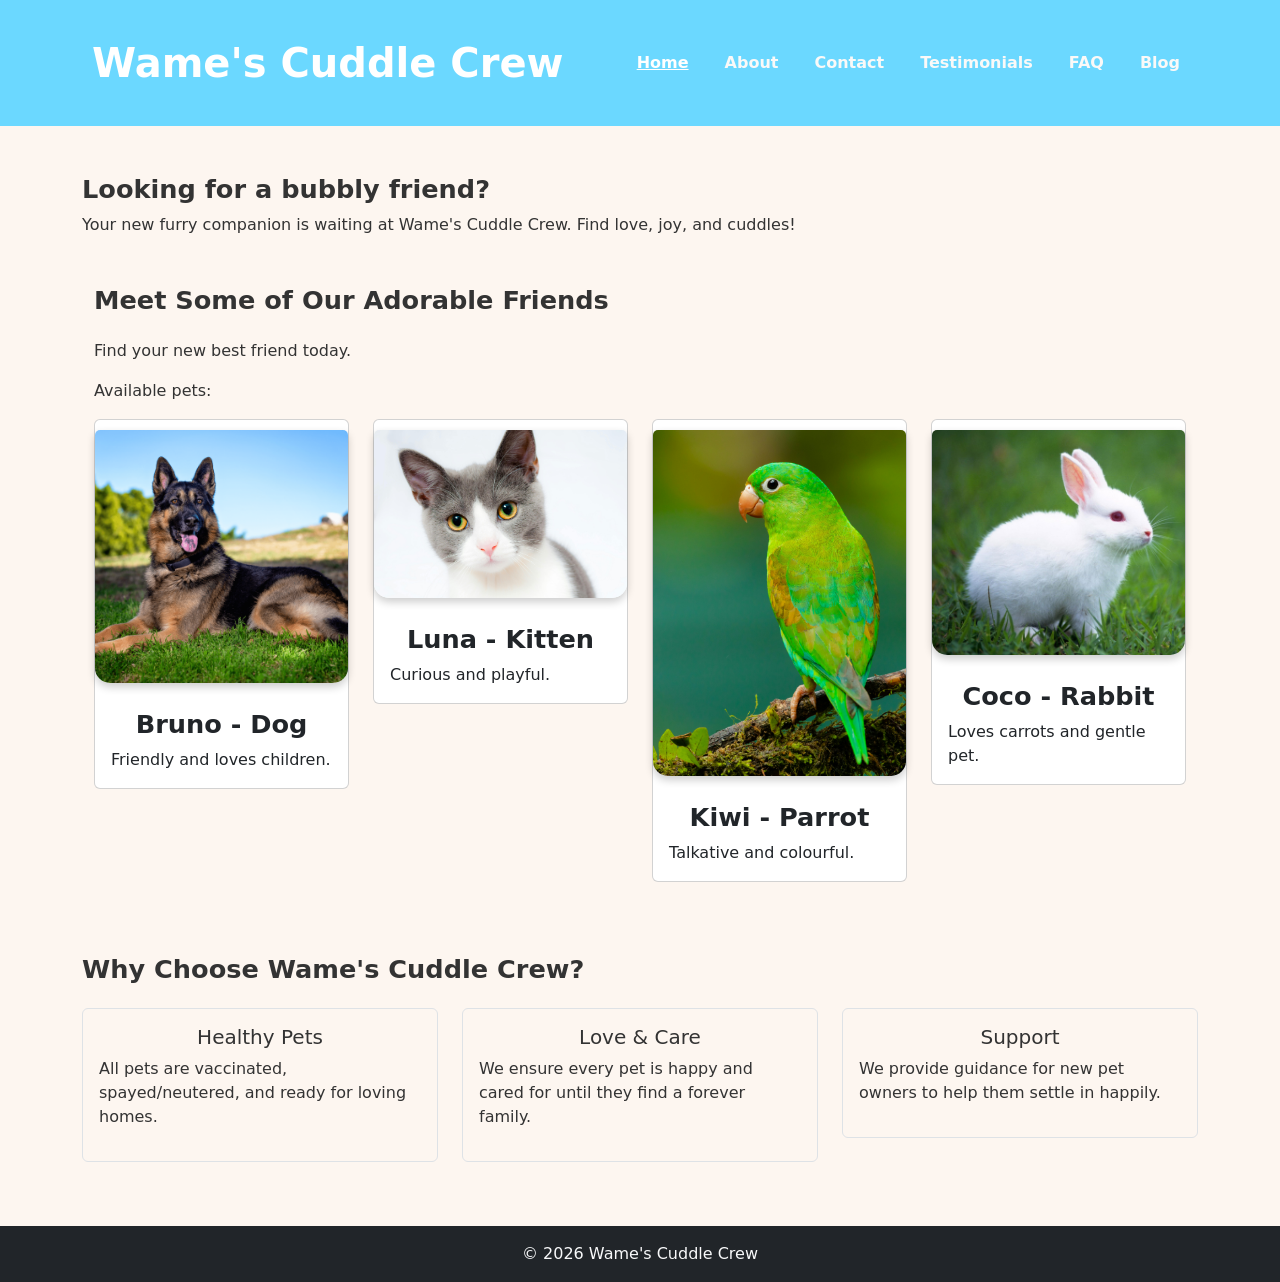
<file: index.html>
<!DOCTYPE html>

<html lang="en">

<head>

<meta charset="UTF-8">

<meta name="viewport" content="width=device-width, initial-scale=1.0">

<title>Wame's Cuddle Crew</title>

<!-- Bootstrap CSS --> 

<link href="https://cdn.jsdelivr.net/npm/bootstrap@5.3.0/dist/css/bootstrap.min.css" rel="stylesheet"> 

<link rel="stylesheet" href="styles.css">
</head>

<body>

<header>
     <nav class="navbar navbar-expand-lg navbar-dark">
        <div class="container"> 
            <a class="navbar-brand fw-bold fs-1" href="index.html">Wame's Cuddle Crew</a>
            <button class="navbar-toggler" type="button" data-bs-toggle="collapse" data-bs-target="#navbarNav"> 
                <span class="navbar-toggler-icon"></span> 
                </button> 
           <div class="collapse navbar-collapse" id="navbarNav"> 
                <ul class="navbar-nav ms-auto"> 
                    <li class="nav-item">
                        <a class="nav-link active" href="index.html">Home</a> 
                    </li> 
                    <li class="nav-item">
                        <a class="nav-link" href="about.html">About</a> 
                    </li>
                    <li class="nav-item">
                        <a class="nav-link" href="contact.html">Contact</a> 
                    </li>
                    <li class="nav-item">
                        <a class="nav-link" href="testimonials.html">Testimonials</a> 
                    </li>
                    <li class="nav-item">
                        <a class="nav-link" href="faq.html">FAQ</a> 
                    </li>
                    <li class="nav-item">
                        <a class="nav-link" href="blog.html">Blog</a>
                    </li>
                 </ul>
             </div>    
            </div> 
    </nav>
 </header>

<main class="container my-5">

<section class="hero text-center mb-5">
    <h2>Looking for a bubbly friend?</h2>
    <p>Your new furry companion is waiting at Wame's Cuddle Crew. Find love, joy, and cuddles!</p>
</section>

<section class="pets container mb-5">
    <h2 class="mb-4">Meet Some of Our Adorable Friends</h2>
    <p>Find your new best friend today.</p>
    <p>Available pets:</p>
    
    <div class="row">
        <div class="col-md-3 mb-4">
          <div class="card text-center">
              <img src="cute dog.png" class="card-img-top img-fluid" alt="A cute dog">

                        <div class="card-body">

                            <h5 class="card-title">Bruno - Dog</h5>

                            <p class="card-text">Friendly and loves children.</p>

                        </div>

                    </div>

                </div>

                <div class="col-md-3 mb-4">

                    <div class="card text-center">

                        <img src="cute kitten.jpg" class="card-img-top img-fluid" alt="A cute kitten">

                        <div class="card-body">

                            <h5 class="card-title">Luna - Kitten</h5>

                            <p class="card-text">Curious and playful.</p>

                        </div>

                    </div>

                </div>

                <div class="col-md-3 mb-4">

                    <div class="card text-center">

                        <img src="cute parrot.jpg" class="card-img-top img-fluid" alt="A colourful parrot">

                        <div class="card-body">

                            <h5 class="card-title">Kiwi - Parrot</h5>

                            <p class="card-text">Talkative and colourful.</p>

                        </div>

                    </div>

                </div>

                <div class="col-md-3 mb-4">

                    <div class="card text-center">

                        <img src="cute rabbit.jpg" class="card-img-top img-fluid" alt="A cute rabbit">

                        <div class="card-body">

                            <h5 class="card-title">Coco - Rabbit</h5>

                            <p class="card-text">Loves carrots and gentle pet.</p>

                        </div>

                    </div>

                </div>

            </div>

        </section>


        <section class="features mb-5">

            <h2 class="mb-4">Why Choose Wame's Cuddle Crew?</h2>



            <div class="row">

                <div class="col-md-4 mb-3">

                    <div class="p-3 border rounded text-center">

                        <h5>Healthy Pets</h5>

                        <p>All pets are vaccinated, spayed/neutered, and ready for loving homes.</p>

                    </div>

                </div>

                <div class="col-md-4 mb-3">

                    <div class="p-3 border rounded text-center">

                        <h5>Love & Care</h5>

                        <p>We ensure every pet is happy and cared for until they find a forever family.</p>

                    </div>

                </div>

                <div class="col-md-4 mb-3">

                    <div class="p-3 border rounded text-center">

                        <h5>Support</h5>

                        <p>We provide guidance for new pet owners to help them settle in happily.</p>

                    </div>

                </div>

            </div>

        </section>



    </main>

    <footer class="text-center py-3 bg-dark text-light">
        &copy; 2026 Wame's Cuddle Crew
        </footer>


    <script src="https://cdn.jsdelivr.net/npm/@popperjs/core@2.11.6/dist/umd/popper.min.js"></script>
    <script src="https://cdn.jsdelivr.net/npm/bootstrap@5.3.0/dist/js/bootstrap.min.js"></script>
</body>

</html>
</file>
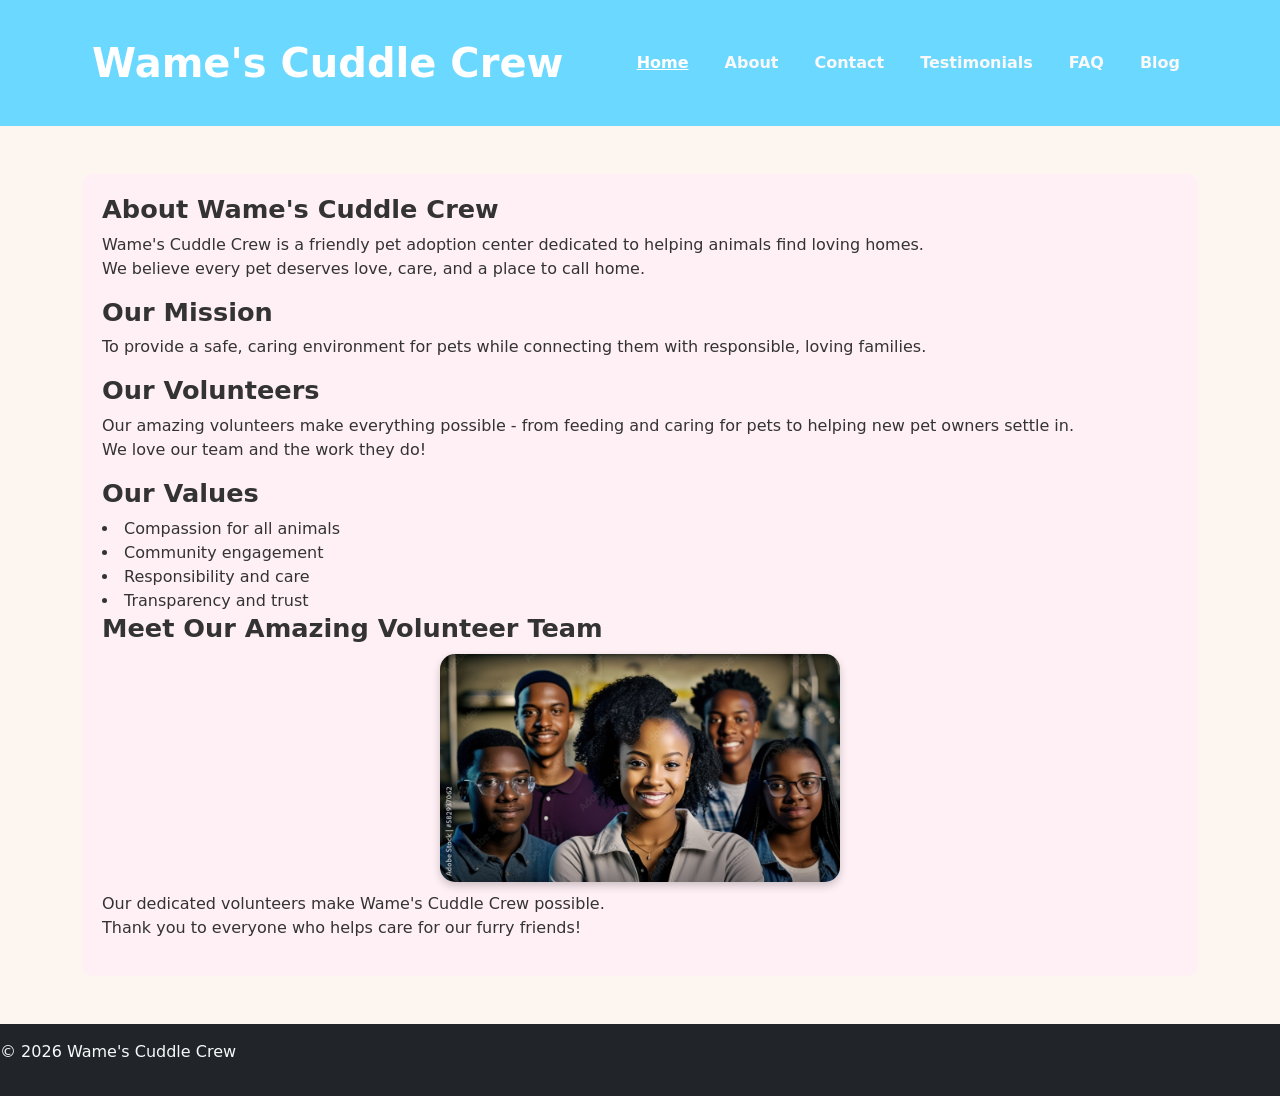
<file: about.html>
<!DOCTYPE html>

<html lang="en">

<head>

<meta charset="UTF-8">

<meta name="viewport" content="width=device-width, initial-scale=1.0">

<title>About - Wame's Cuddle Crew</title>
<!-- Bootstrap CSS --> 

<link href="https://cdn.jsdelivr.net/npm/bootstrap@5.3.0/dist/css/bootstrap.min.css" rel="stylesheet"> 
<link rel="stylesheet" href="styles.css">

</head>

<body>
    <!-- Bootstrap JS and dependencies --> 

<script src="https://cdn.jsdelivr.net/npm/@popperjs/core@2.11.6/dist/umd/popper.min.js"></script> 

<script src="https://cdn.jsdelivr.net/npm/bootstrap@5.3.0/dist/js/bootstrap.min.js"></script>

<header>
    <nav class="navbar navbar-expand-lg navbar-dark">
        <div class="container"> 
            <a class="navbar-brand fw-bold fs-1" href="index.html">Wame's Cuddle Crew</a>
            <button class="navbar-toggler" type="button" data-bs-toggle="collapse" data-bs-target="#navbarNav"> 
                <span class="navbar-toggler-icon"></span> 
                </button> 
           <div class="collapse navbar-collapse" id="navbarNav"> 
                <ul class="navbar-nav ms-auto"> 
                    <li class="nav-item">
                        <a class="nav-link active" href="index.html">Home</a> 
                    </li> 
                    <li class="nav-item">
                        <a class="nav-link" href="about.html">About</a> 
                    </li>
                    <li class="nav-item">
                        <a class="nav-link" href="contact.html">Contact</a> 
                    </li>
                    <li class="nav-item">
                        <a class="nav-link" href="testimonials.html">Testimonials</a> 
                    </li>
                    <li class="nav-item">
                        <a class="nav-link" href="faq.html">FAQ</a> 
                    </li>
                    <li class="nav-item">
                        <a class="nav-link" href="blog.html">Blog</a>
                    </li>
                 </ul>
             </div>    
            </div> 
    </nav>
 </header>

<main class="container my-5"> 

<section class="about">
    <h2>About Wame's Cuddle Crew</h2>
    <p>Wame's Cuddle Crew is a friendly pet adoption center dedicated to helping animals find loving homes.<br>
       We believe every pet deserves love, care, and a place to call home.</p>

    <h3>Our Mission</h3>
    <p>To provide a safe, caring environment for pets while connecting them with responsible, loving families.</p>

    <h3>Our Volunteers</h3>
    <p>Our amazing volunteers make everything possible - from feeding and caring for pets to helping new pet owners settle in.<br>
        We love our team and the work they do!</p>

    <h3>Our Values</h3>
    </ul>
    <li>Compassion for all animals</li>
    <li>Community engagement</li>
    <li>Responsibility and care</li>
    <li>Transparency and trust</li>
</ul>
<section class="volunteers">
    <h3>Meet Our Amazing Volunteer Team</h3>
    <img src="volunteers (2).jpg" alt="Our Volunteer team" width="500">
    <p>Our dedicated volunteers make Wame's Cuddle Crew possible. <br>
        Thank you to everyone who helps care for our furry friends!</p>

</main>


<footer class="text-center py-3 bg-dark text-light">
<p>&copy; 2026 Wame's Cuddle Crew</p>

</footer>

</body>

</html>
</file>
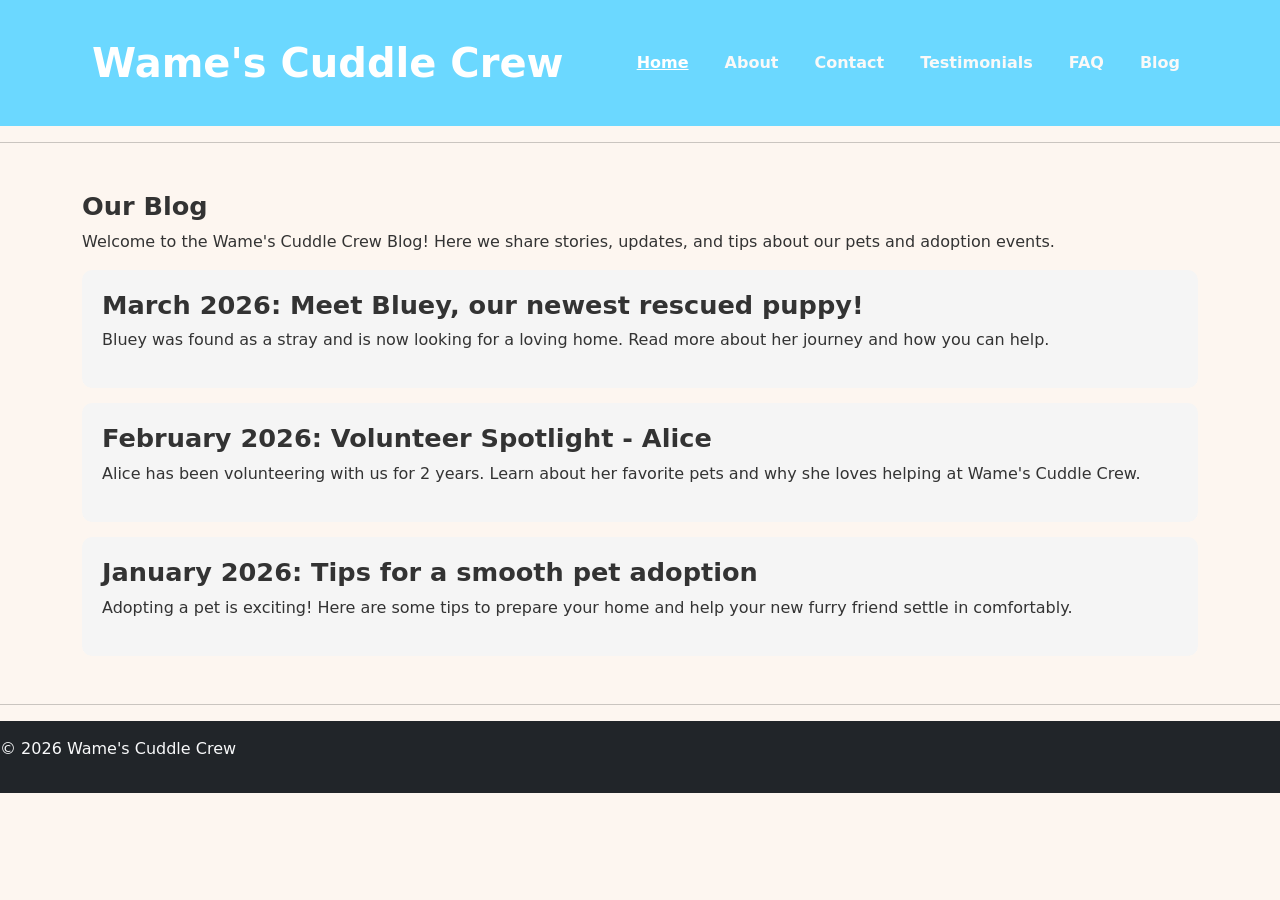
<file: blog.html>
<!DOCTYPE html>
<html lang="en">
<head>
<meta charset="UTF-8">
<title>Blog - Wame's Cuddle Crew</title>
<!-- Bootstrap CSS --> 

<link href="https://cdn.jsdelivr.net/npm/bootstrap@5.3.0/dist/css/bootstrap.min.css" rel="stylesheet"> 
<link rel="stylesheet" href="styles.css">
</head>
<body>
    <!-- Bootstrap JS and dependencies --> 

<script src="https://cdn.jsdelivr.net/npm/@popperjs/core@2.11.6/dist/umd/popper.min.js"></script> 

<script src="https://cdn.jsdelivr.net/npm/bootstrap@5.3.0/dist/js/bootstrap.min.js"></script>

<header>
    <nav class="navbar navbar-expand-lg navbar-dark">
        <div class="container"> 
            <a class="navbar-brand fw-bold fs-1" href="index.html">Wame's Cuddle Crew</a>
            <button class="navbar-toggler" type="button" data-bs-toggle="collapse" data-bs-target="#navbarNav"> 
                <span class="navbar-toggler-icon"></span> 
                </button> 
           <div class="collapse navbar-collapse" id="navbarNav"> 
                <ul class="navbar-nav ms-auto"> 
                    <li class="nav-item">
                        <a class="nav-link active" href="index.html">Home</a> 
                    </li> 
                    <li class="nav-item">
                        <a class="nav-link" href="about.html">About</a> 
                    </li>
                    <li class="nav-item">
                        <a class="nav-link" href="contact.html">Contact</a> 
                    </li>
                    <li class="nav-item">
                        <a class="nav-link" href="testimonials.html">Testimonials</a> 
                    </li>
                    <li class="nav-item">
                        <a class="nav-link" href="faq.html">FAQ</a> 
                    </li>
                    <li class="nav-item">
                        <a class="nav-link" href="blog.html">Blog</a>
                    </li>
                 </ul>
             </div>    
            </div> 
    </nav>
 </header>

<hr>

<main class="container my-5"> 
<h2>Our Blog</h2>
<p>Welcome to the Wame's Cuddle Crew Blog! Here we share stories, updates, and tips about our pets and adoption events.</p>

<section class="blog-post">
<h3>March 2026: Meet Bluey, our newest rescued puppy!</h3>
<p>Bluey was found as a stray and is now looking for a loving home. Read more about her journey and how you can help.</p>
</section>

<section class="blog-post">
<h3>February 2026: Volunteer Spotlight - Alice</h3>
<p>Alice has been volunteering with us for 2 years. Learn about her favorite pets and why she loves helping at Wame's Cuddle Crew.</p>
</section>

<section class="blog-post">
<h3>January 2026: Tips for a smooth pet adoption</h3>
<p>Adopting a pet is exciting! Here are some tips to prepare your home and help your new furry friend settle in comfortably.</p>
</section>
</main>

<hr>

<footer class="text-center py-3 bg-dark text-light">
<p>&copy; 2026 Wame's Cuddle Crew</p>
</footer>

</body>
</html>
</file>
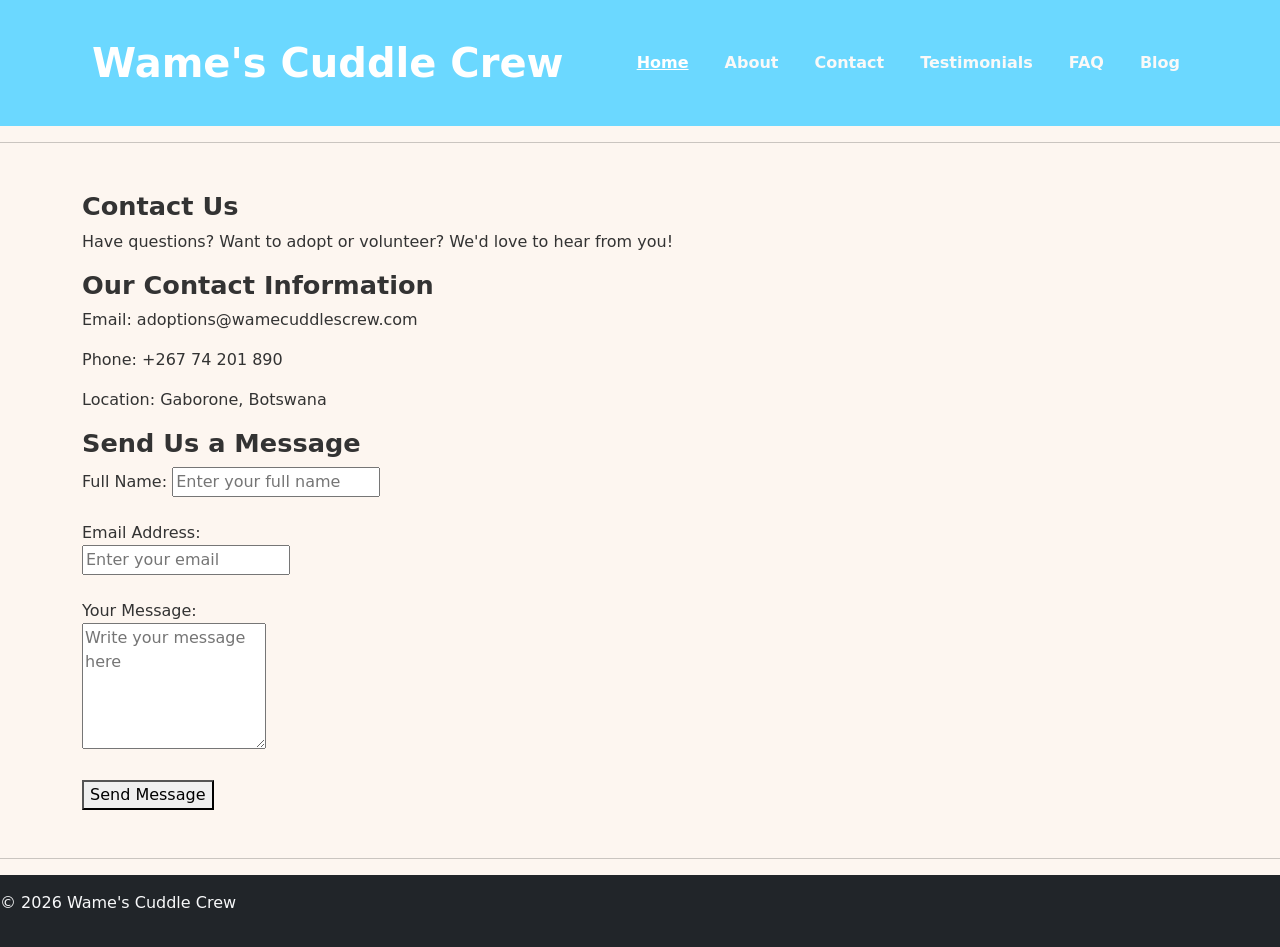
<file: contact.html>
<!DOCTYPE html>

<html lang="en">

<head>

<meta charset="UTF-8">

<meta name="viewport" content="width=device-width, initial-scale=1.0">

<title>Contact - Wame's Cuddle Crew</title>
<!-- Bootstrap CSS --> 

<link href="https://cdn.jsdelivr.net/npm/bootstrap@5.3.0/dist/css/bootstrap.min.css" rel="stylesheet"> 
<link rel="stylesheet" href="styles.css">

</head>

<body>
    <!-- Bootstrap JS and dependencies --> 

<script src="https://cdn.jsdelivr.net/npm/@popperjs/core@2.11.6/dist/umd/popper.min.js"></script> 

<script src="https://cdn.jsdelivr.net/npm/bootstrap@5.3.0/dist/js/bootstrap.min.js"></script>

<header>
    <nav class="navbar navbar-expand-lg navbar-dark">
        <div class="container"> 
            <a class="navbar-brand fw-bold fs-1" href="index.html">Wame's Cuddle Crew</a>
            <button class="navbar-toggler" type="button" data-bs-toggle="collapse" data-bs-target="#navbarNav"> 
                <span class="navbar-toggler-icon"></span> 
                </button> 
           <div class="collapse navbar-collapse" id="navbarNav"> 
                <ul class="navbar-nav ms-auto"> 
                    <li class="nav-item">
                        <a class="nav-link active" href="index.html">Home</a> 
                    </li> 
                    <li class="nav-item">
                        <a class="nav-link" href="about.html">About</a> 
                    </li>
                    <li class="nav-item">
                        <a class="nav-link" href="contact.html">Contact</a> 
                    </li>
                    <li class="nav-item">
                        <a class="nav-link" href="testimonials.html">Testimonials</a> 
                    </li>
                    <li class="nav-item">
                        <a class="nav-link" href="faq.html">FAQ</a> 
                    </li>
                    <li class="nav-item">
                        <a class="nav-link" href="blog.html">Blog</a>
                    </li>
                 </ul>
             </div>    
            </div> 
    </nav>
 </header>

<hr>

<main class="container my-5"> 
<h2>Contact Us</h2>
<p>Have questions? Want to adopt or volunteer? We'd love to hear from you!</p>

<h3>Our Contact Information</h3>
<p>Email: adoptions@wamecuddlescrew.com</p>
<p>Phone: +267 74 201 890</p>
<p>Location: Gaborone, Botswana</p>

<h3>Send Us a Message</h3>

<form>
    <label>Full Name:</label>
    <input type="text" placeholder="Enter your full name"><br><br>

    <label>Email Address:</label><br>
    <input type="email" placeholder="Enter your email"><br><br>

    <label>Your Message:</label><br>
    <textarea rows="5" placeholder="Write your message here"></textarea><br><br>

    <button type="submit">Send Message</button>
    </form>
</main>

<hr>


<footer class="text-center py-3 bg-dark text-light">

<p>&copy; 2026 Wame's Cuddle Crew</p>

</footer>

</body>

</html>
</file>
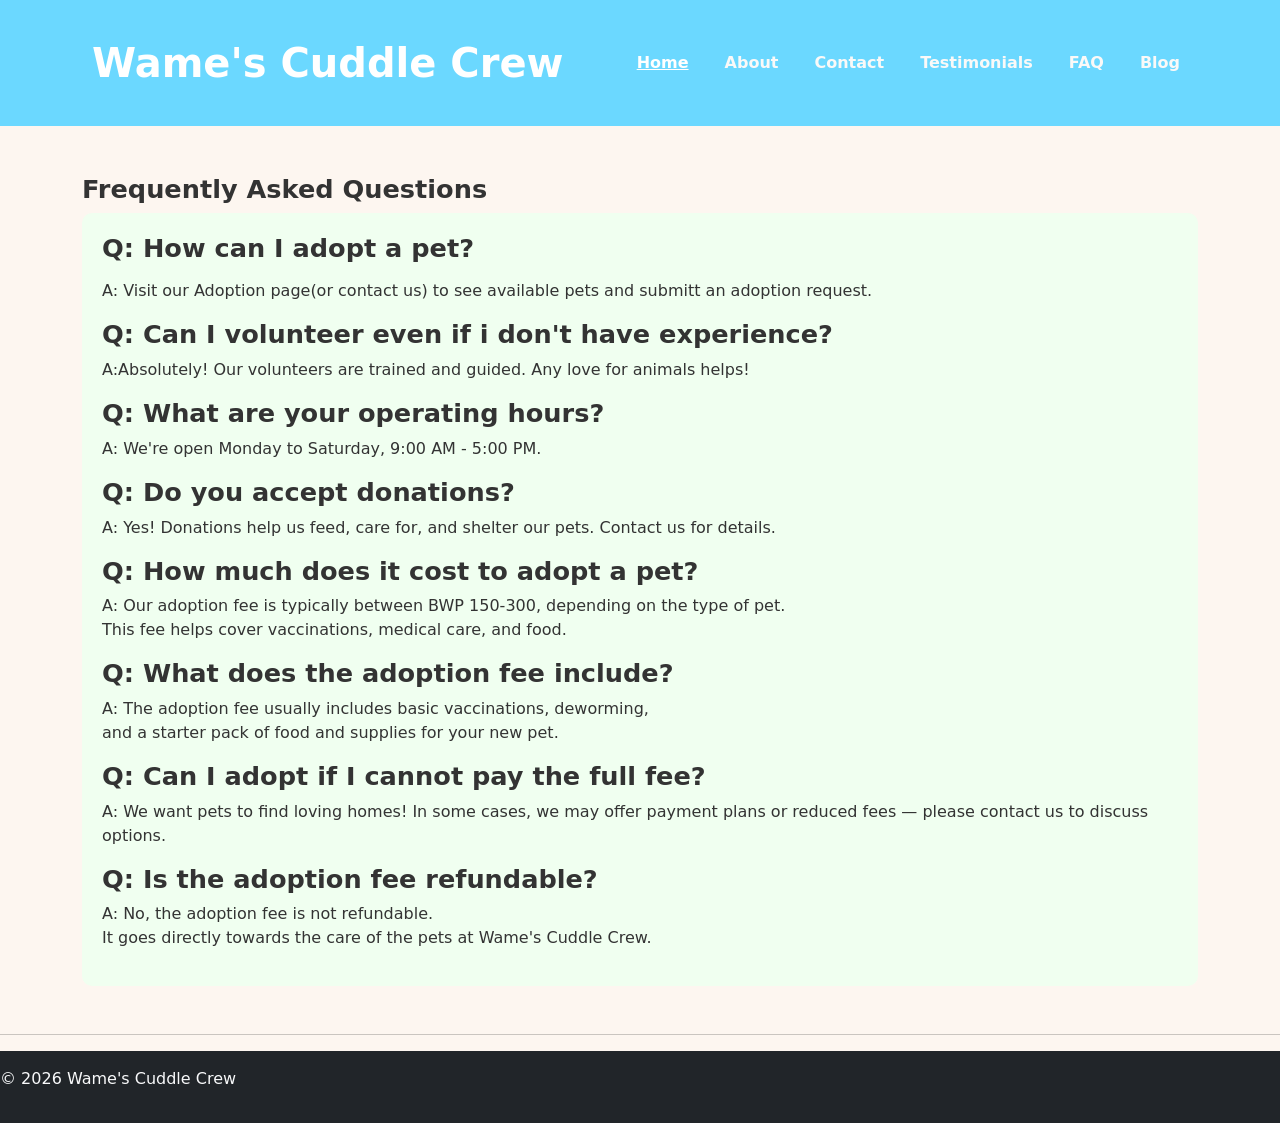
<file: faq.html>
<!DOCTYPE html>

<html lang="en">

<head>

<meta charset="UTF-8">

<meta name="viewport" content="width=device-width, initial-scale=1.0">

<title>FAQ - Wame's Cuddle Crew</title>
<!-- Bootstrap CSS --> 

<link href="https://cdn.jsdelivr.net/npm/bootstrap@5.3.0/dist/css/bootstrap.min.css" rel="stylesheet"> 
<link rel="stylesheet" href="styles.css">

</head>

<body>
    <!-- Bootstrap JS and dependencies --> 

<script src="https://cdn.jsdelivr.net/npm/@popperjs/core@2.11.6/dist/umd/popper.min.js"></script> 

<script src="https://cdn.jsdelivr.net/npm/bootstrap@5.3.0/dist/js/bootstrap.min.js"></script>

<header>
    <nav class="navbar navbar-expand-lg navbar-dark">
        <div class="container"> 
            <a class="navbar-brand fw-bold fs-1" href="index.html">Wame's Cuddle Crew</a>
            <button class="navbar-toggler" type="button" data-bs-toggle="collapse" data-bs-target="#navbarNav"> 
                <span class="navbar-toggler-icon"></span> 
                </button> 
           <div class="collapse navbar-collapse" id="navbarNav"> 
                <ul class="navbar-nav ms-auto"> 
                    <li class="nav-item">
                        <a class="nav-link active" href="index.html">Home</a> 
                    </li> 
                    <li class="nav-item">
                        <a class="nav-link" href="about.html">About</a> 
                    </li>
                    <li class="nav-item">
                        <a class="nav-link" href="contact.html">Contact</a> 
                    </li>
                    <li class="nav-item">
                        <a class="nav-link" href="testimonials.html">Testimonials</a> 
                    </li>
                    <li class="nav-item">
                        <a class="nav-link" href="faq.html">FAQ</a> 
                    </li>
                    <li class="nav-item">
                        <a class="nav-link" href="blog.html">Blog</a>
                    </li>
                 </ul>
             </div>    
            </div> 
    </nav>
 </header>

<main class="container my-5"> 
<h2>Frequently Asked Questions</h2>

<section class="faq">
    <h3>Q: How can I adopt a pet?</h3>
    </p>A: Visit our Adoption page(or contact us) to see available pets and submitt an adoption request.</p>

    <h3>Q: Can I volunteer even if i don't have experience?</h3>
    <p>A:Absolutely! Our volunteers are trained and guided. Any love for animals helps!</p>

    <h3>Q: What are your operating hours?</h3>
    <p>A: We're open Monday to Saturday, 9:00 AM - 5:00 PM.</p>

    <h3>Q: Do you accept donations?</h3> 
    <p>A: Yes! Donations help us feed, care for, and shelter our pets. Contact us for details.</p>

    <h3>Q: How much does it cost to adopt a pet?</h3>
    <p>A: Our adoption fee is typically between BWP 150-300, depending on the type of pet.<br>
         This fee helps cover vaccinations, medical care, and food.</p>

    <h3>Q: What does the adoption fee include?</h3>
    <p>A: The adoption fee usually includes basic vaccinations, deworming, <br>
         and a starter pack of food and supplies for your new pet.</p>

    <h3>Q: Can I adopt if I cannot pay the full fee?</h3>
    <p>A: We want pets to find loving homes! In some cases, we may offer payment plans or reduced fees — please contact us to discuss options.</p>

    <h3>Q: Is the adoption fee refundable?</h3>
    <p>A: No, the adoption fee is not refundable. <br>
        It goes directly towards the care of the pets at Wame's Cuddle Crew.</p>

</main>

<hr>

<footer class="text-center py-3 bg-dark text-light">

<p>&copy; 2026 Wame's Cuddle Crew</p>

</footer>

</body>

</html>
</file>
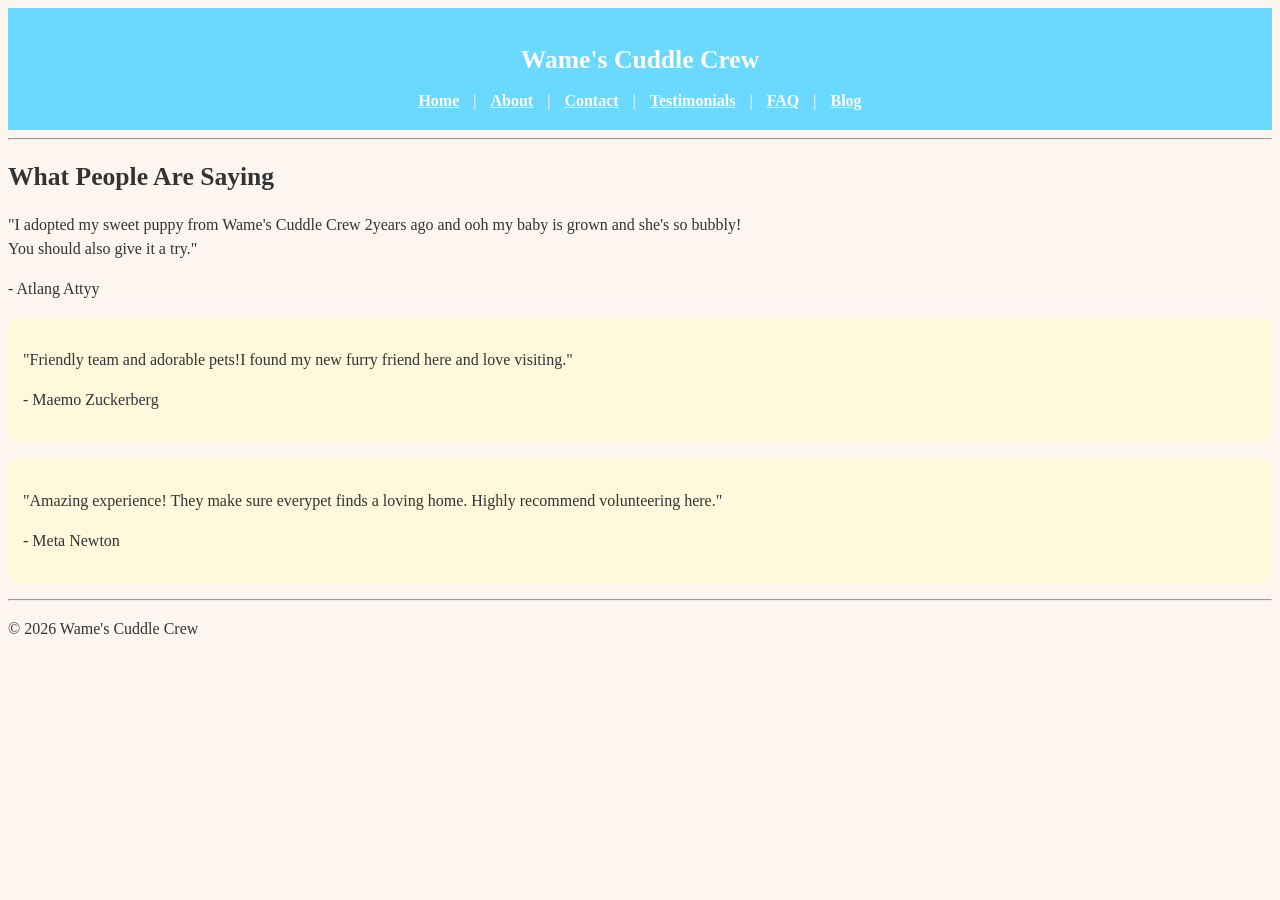
<file: testimonals.html>
<!DOCTYPE html>

<html lang="en">

<head>

<meta charset="UTF-8">

<meta name="viewport" content="width=device-width, initial-scale=1.0">

<title>Testimonials - Wame's Cuddle Crew</title>
<link rel="stylesheet" href="styles.css">

</head>

<body>

<header>

<h1>Wame's Cuddle Crew</h1>

<nav>

<a href="index.html">Home</a> |
    <a href="about.html">About</a> |
    <a href="contact">Contact</a> |
    <a href="testimonials.html">Testimonials</a> |
    <a href="faq.html">FAQ</a> |
    <a href="blog.html">Blog</a>

</nav>

</header>

<hr>

<main>
<h2>What People Are Saying</h2>

<section class="testimonials">
    <p>"I adopted my sweet puppy from Wame's Cuddle Crew 2years ago and ooh my baby is grown and she's so bubbly!<br>
        You should also give it a try."</p>
    <p>- Atlang Attyy</p>
</section>

<section class="testimonial">
    <p>"Friendly team and adorable pets!I found my new furry friend here and love visiting."</p>
    <p>- Maemo Zuckerberg</p>
</section>

<section class="testimonial">
    <p>"Amazing experience! They make sure everypet finds a loving home. Highly recommend volunteering here."</p>
    <p>- Meta Newton</p>
    </section>

</main>

<hr>

<footer>

<p>&copy; 2026 Wame's Cuddle Crew</p>

</footer>

</body>

</html>
</file>
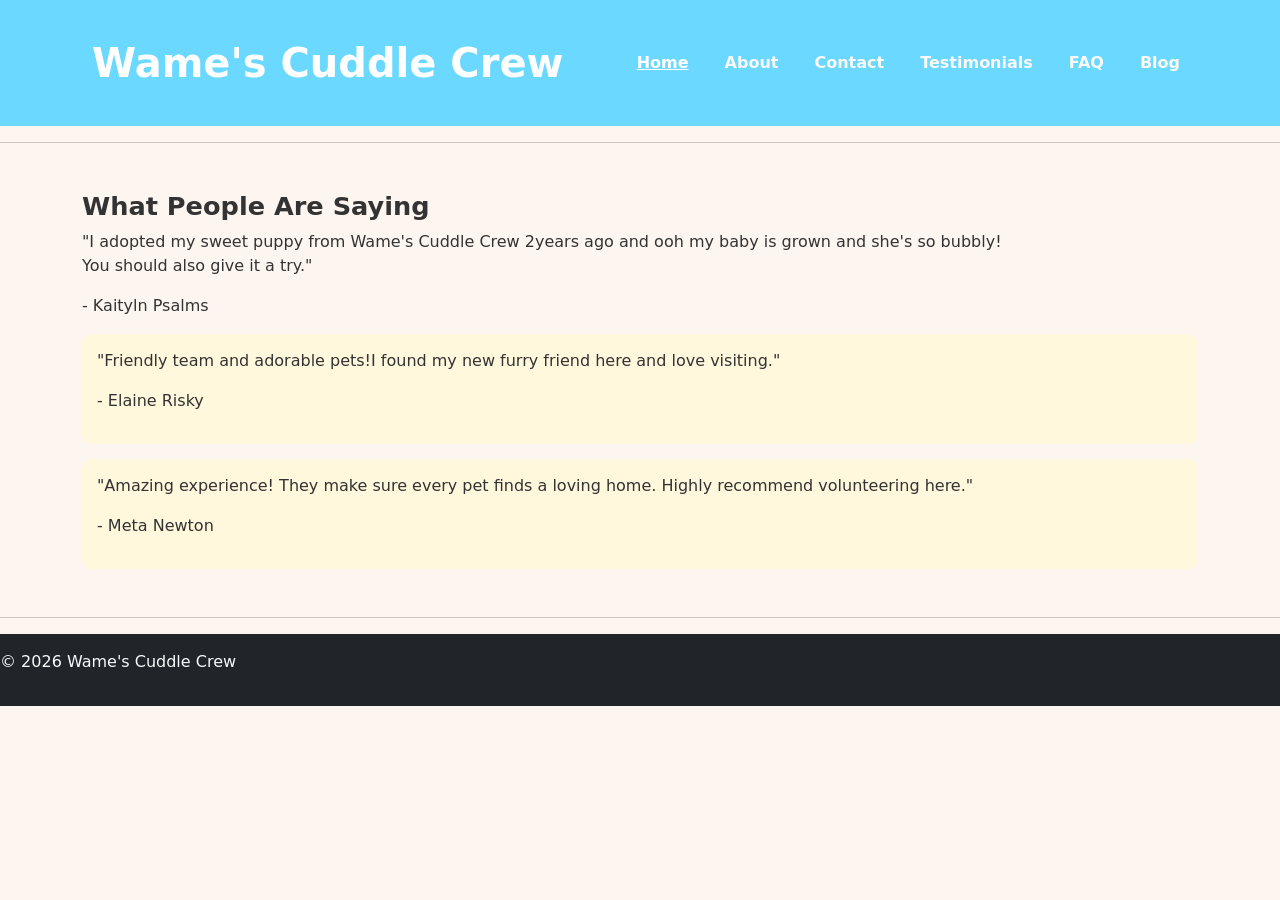
<file: testimonials.html>
<!DOCTYPE html>

<html lang="en">

<head>

<meta charset="UTF-8">

<meta name="viewport" content="width=device-width, initial-scale=1.0">

<title>Testimonials - Wame's Cuddle Crew</title>
<!-- Bootstrap CSS --> 

<link href="https://cdn.jsdelivr.net/npm/bootstrap@5.3.0/dist/css/bootstrap.min.css" rel="stylesheet"> 
<link rel="stylesheet" href="styles.css">

</head>

<body>
    <!-- Bootstrap JS and dependencies --> 

<script src="https://cdn.jsdelivr.net/npm/@popperjs/core@2.11.6/dist/umd/popper.min.js"></script> 

<script src="https://cdn.jsdelivr.net/npm/bootstrap@5.3.0/dist/js/bootstrap.min.js"></script>

<header>
     <nav class="navbar navbar-expand-lg navbar-dark">
        <div class="container"> 
            <a class="navbar-brand fw-bold fs-1" href="index.html">Wame's Cuddle Crew</a>
            <button class="navbar-toggler" type="button" data-bs-toggle="collapse" data-bs-target="#navbarNav"> 
                <span class="navbar-toggler-icon"></span> 
                </button> 
           <div class="collapse navbar-collapse" id="navbarNav"> 
                <ul class="navbar-nav ms-auto"> 
                    <li class="nav-item">
                        <a class="nav-link active" href="index.html">Home</a> 
                    </li> 
                    <li class="nav-item">
                        <a class="nav-link" href="about.html">About</a> 
                    </li>
                    <li class="nav-item">
                        <a class="nav-link" href="contact.html">Contact</a> 
                    </li>
                    <li class="nav-item">
                        <a class="nav-link" href="testimonials.html">Testimonials</a> 
                    </li>
                    <li class="nav-item">
                        <a class="nav-link" href="faq.html">FAQ</a> 
                    </li>
                    <li class="nav-item">
                        <a class="nav-link" href="blog.html">Blog</a>
                    </li>
                 </ul>
             </div>    
            </div> 
    </nav>
 </header>

<hr>

<main class="container my-5"> 
<h2>What People Are Saying</h2>

<section class="testimonials">
    <p>"I adopted my sweet puppy from Wame's Cuddle Crew 2years ago and ooh my baby is grown and she's so bubbly!<br>
        You should also give it a try."</p>
    <p>- Kaityln Psalms</p>
</section>

<section class="testimonial">
    <p>"Friendly team and adorable pets!I found my new furry friend here and love visiting."</p>
    <p>- Elaine Risky</p>
</section>

<section class="testimonial">
    <p>"Amazing experience! They make sure every pet finds a loving home. Highly recommend volunteering here."</p>
    <p>- Meta Newton</p>
    </section>

</main>

<hr>

<footer class="text-center py-3 bg-dark text-light">

<p>&copy; 2026 Wame's Cuddle Crew</p>

</footer>

</body>

</html>
</file>
<file: styles.css>
header {
background-color: #6bd8ff;
color: #fff;
text-align: center;
padding: 20px 0;

}

header nav a {
color: #ffffff;
margin: 0 10px;
font-weight: 600;

}


body {
background-color: #fdf6f0;
color: #333;
}


.about {
background-color: #fff0f5;
padding: 20px;
border-radius: 10px;
}


.contact {
background-color: #e0f7fa;
padding: 20px;
border-radius: 10px;
}

.testimonial {
background-color: #fff8dc;
padding: 15px;
margin-bottom: 15px;
border-radius: 10px;
}

.faq {
background-color: #f0fff0;
padding: 20px;
border-radius: 10px;
}


.blog-post {
background-color: #f5f5f5;
padding: 20px;
border-radius: 10px;
margin-bottom: 15px;
}


img { 
    width: 400px; 
     max-width: 100%; 
      height: auto; 
       border-radius: 15px; 
       display: block; 
       margin: 10px auto; 
        box-shadow: 0 4px 8px rgba(0,0,0,0.2); 
         transition: transform 0.3s ease; 
         } 
         
         img:hover  img { 
 
             transform: scale(1.05); }

img {
display: block;
margin: 10px auto; 
}

p, h2, h3 {
text-align: left;
}


.navbar .nav-link {
color: #faf9f8; 
font-weight: bold;
transition: color 0.3s ease;
}


.navbar .nav-link:hover {
color: #000000;
}


.navbar .nav-link.active {
color: #ffffff; 
text-decoration: underline;
font-weight: 600;
}

.navbar-brand {
    font-size: 1rem;
    font-weight: bold
}

h1, h2, h3, .hero h2, section h2, .card-title {
    font-size: 1.6rem;
    font-weight: 600;
}

p, .lead, .card-text {
    font-size: 1rem;
    line-height: 1.5;
}
</file>
